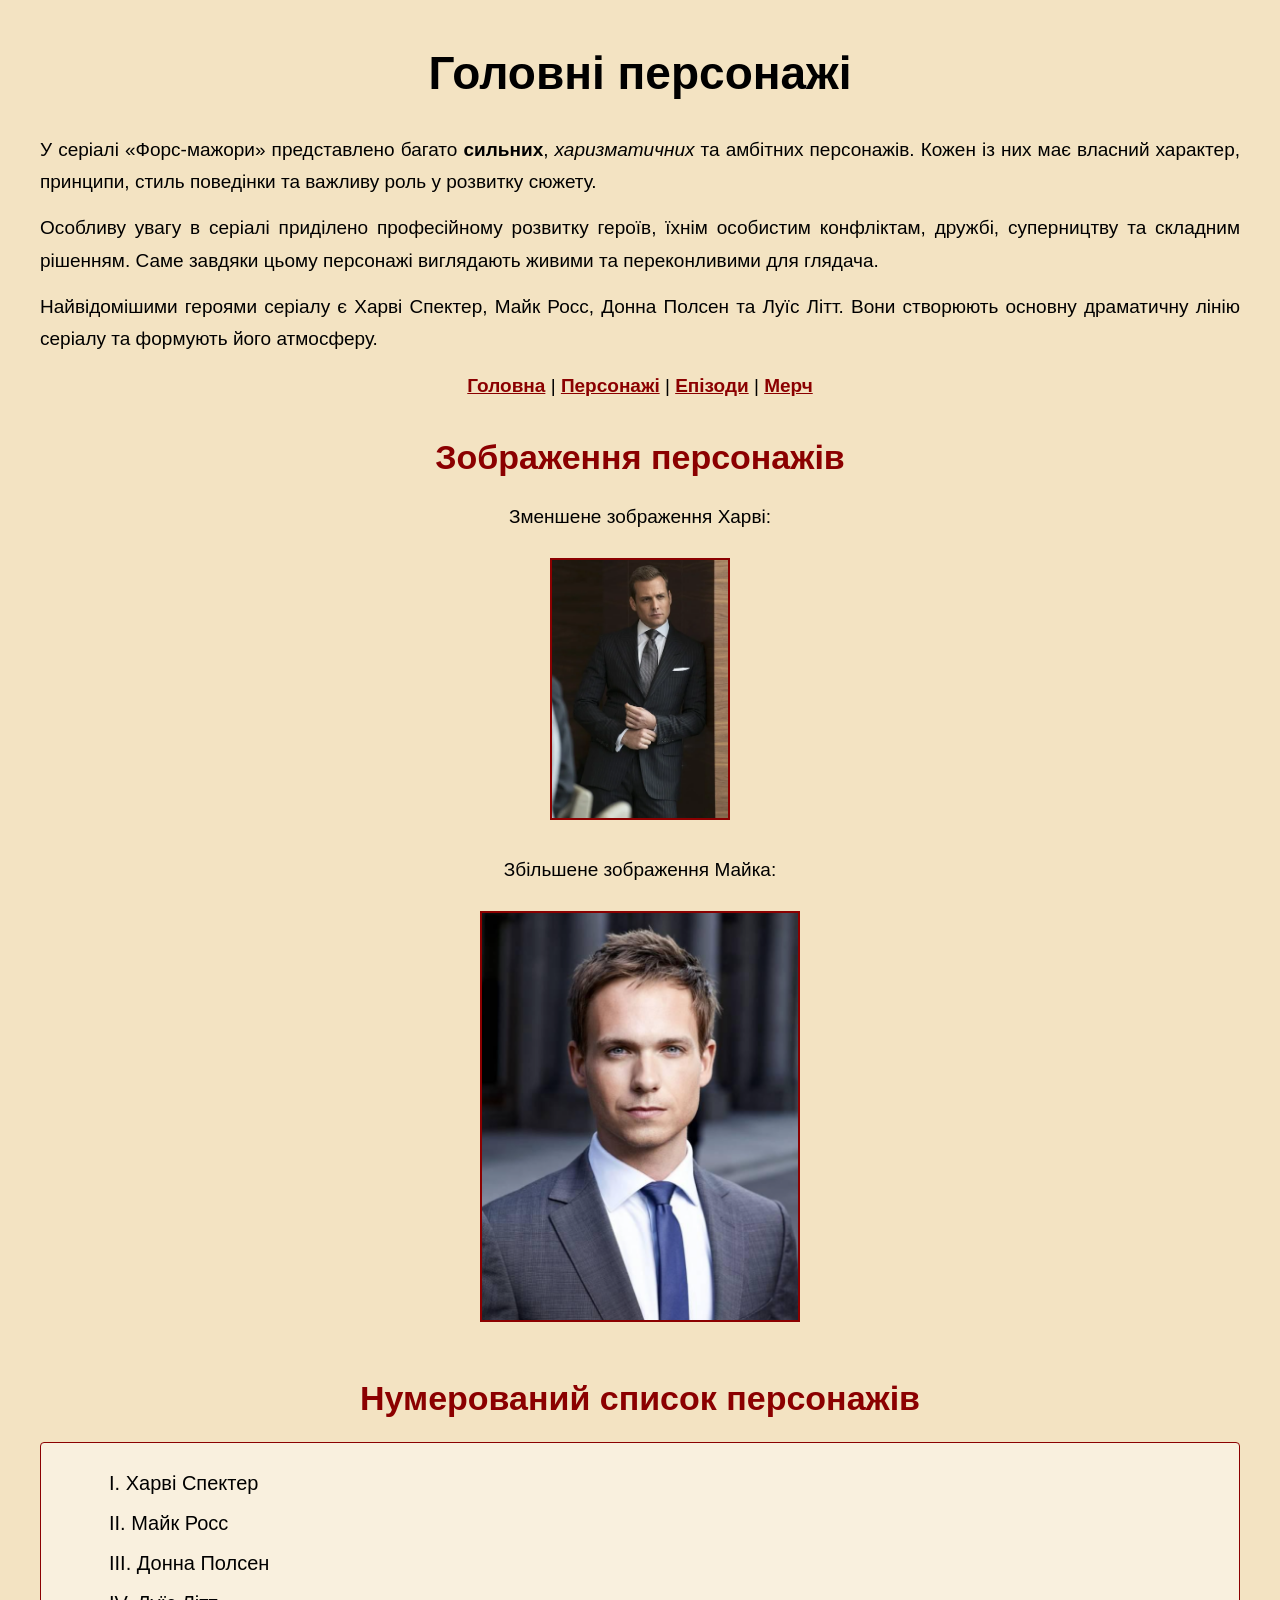
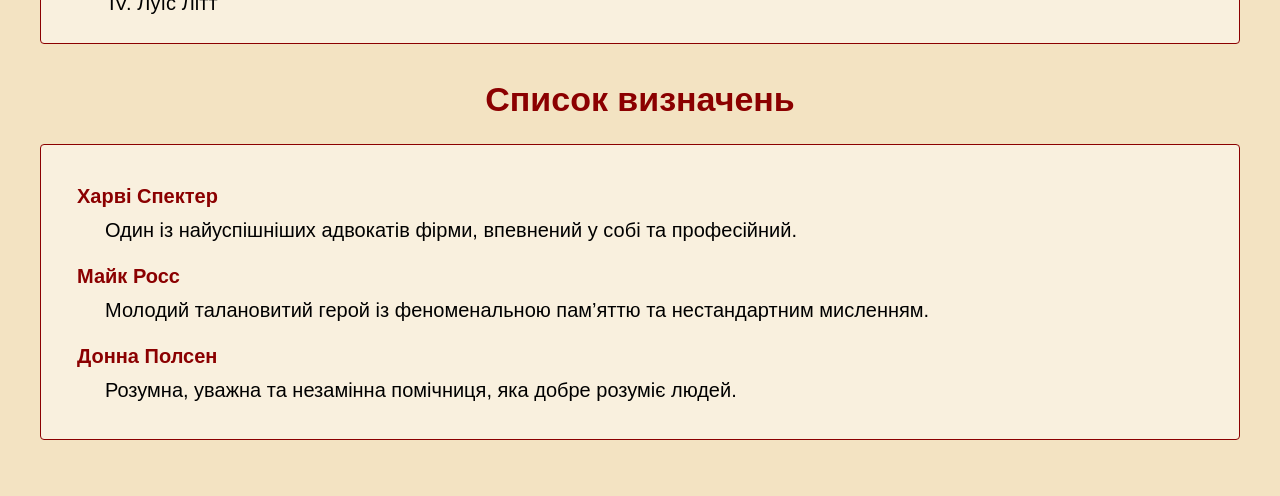
<file: characters.html>
<!DOCTYPE html>
<html lang="uk">
<head>
    <meta charset="UTF-8">
    <meta name="author" content="Вернік Ольга">
    <meta name="viewport" content="width=device-width, initial-scale=1.0">
    <title>Форс-мажори - Персонажі</title>
    <link rel="stylesheet" href="style.css">
</head>
<body class="ochre-page">
    <div class="page">
        <div class="content">

            <h1>Головні персонажі</h1>

            <p class="justify-text">
                У серіалі «Форс-мажори» представлено багато <b>сильних</b>,
                <i>харизматичних</i> та амбітних персонажів. Кожен із них має власний характер,
                принципи, стиль поведінки та важливу роль у розвитку сюжету.
            </p>

            <p class="justify-text">
                Особливу увагу в серіалі приділено професійному розвитку героїв, їхнім особистим
                конфліктам, дружбі, суперництву та складним рішенням. Саме завдяки цьому персонажі
                виглядають живими та переконливими для глядача.
            </p>

            <p class="justify-text">
                Найвідомішими героями серіалу є Харві Спектер, Майк Росс, Донна Полсен та Луїс Літт.
                Вони створюють основну драматичну лінію серіалу та формують його атмосферу.
            </p>

            <p class="center-text">
                <a href="index.html">Головна</a> |
                <a href="characters.html">Персонажі</a> |
                <a href="episodes.html">Епізоди</a> |
                <a href="merch.html">Мерч</a>
            </p>

            <h2>Зображення персонажів</h2>

            <p class="center-text">
                Зменшене зображення Харві:
            </p>

            <p class="image-center">
                <a href="images/harvey.png" target="_blank">
                    <img class="character-small" src="images/harvey.png" alt="Харві Спектер">
                </a>
            </p>

            <p class="center-text">
                Збільшене зображення Майка:
            </p>

            <p class="image-center">
                <a href="images/mike.png" target="_blank">
                    <img class="character-large" src="images/mike.png" alt="Майк Росс">
                </a>
            </p>

            <h2>Нумерований список персонажів</h2>

            <div class="list-box">
                <ol type="I">
                    <li>Харві Спектер</li>
                    <li>Майк Росс</li>
                    <li>Донна Полсен</li>
                    <li>Луїс Літт</li>
                </ol>
            </div>

            <h2>Список визначень</h2>

            <dl>
                <dt>Харві Спектер</dt>
                <dd>Один із найуспішніших адвокатів фірми, впевнений у собі та професійний.</dd>

                <dt>Майк Росс</dt>
                <dd>Молодий талановитий герой із феноменальною пам’яттю та нестандартним мисленням.</dd>

                <dt>Донна Полсен</dt>
                <dd>Розумна, уважна та незамінна помічниця, яка добре розуміє людей.</dd>
            </dl>

        </div>
    </div>
</body>
</html>
</file>
<file: style.css>
/* =====================================================
   ЗАГАЛЬНІ СТИЛІ
===================================================== */

/* Налаштування розміру елементів */
* {
    box-sizing: border-box;
}

/* Основні стилі сторінки */
body {
    margin: 0;
    font-family: Arial, Verdana, sans-serif;
    font-size: 18px;
    line-height: 1.6;
}

/* Основна область сторінки */
.page {
    width: 100%;
    min-height: 100vh;
    padding: 24px 36px;
}

/* Контейнер для вмісту */
.content {
    max-width: 1200px;
    margin: 0 auto;
}

/* Заголовок першого рівня */
h1 {
    font-size: 46px;
    line-height: 1.3;
    text-align: center;
    margin: 20px 0 30px;
}

/* Заголовок другого рівня */
h2 {
    font-size: 34px;
    line-height: 1.4;
    text-align: center;
    margin: 32px 0 20px;
}

/* Заголовок третього рівня */
h3 {
    font-size: 26px;
    line-height: 1.4;
    text-align: center;
    margin: 20px 0;
}

/* Абзаци */
p {
    font-size: 19px;
    line-height: 1.7;
    margin: 14px 0;
}

/* Посилання */
a {
    text-decoration: underline;
    font-weight: bold;
}

/* Посилання при наведенні */
a:hover {
    text-decoration: none;
}

/* Вирівнювання по центру */
.center-text {
    text-align: center;
}

/* Вирівнювання по ширині */
.justify-text {
    text-align: justify;
}

/* Центрування зображень */
.image-center {
    text-align: center;
}

/* Загальні стилі для картинок */
img {
    max-width: 100%;
    height: auto;
    margin: 10px;
}


/* =====================================================
   ЧЕРВОНІ СТОРІНКИ
===================================================== */

/* Сторінки з темно-червоним фоном */
.red-page {
    background-color: #5f0710;
    color: white;
}

/* Заголовки на червоних сторінках */
.red-page h1,
.red-page h2,
.red-page h3 {
    color: white;
}

/* Посилання на червоних сторінках */
.red-page a {
    color: white;
}

/* Відвідані посилання на червоних сторінках */
.red-page a:visited {
    color: #d9d9d9;
}

/* Посилання при наведенні на червоних сторінках */
.red-page a:hover {
    color: #ffd6d6;
}


/* =====================================================
   ГОЛОВНА СТОРІНКА З ФОНОВОЮ КАРТИНКОЮ
===================================================== */

/* Фон головної сторінки */
.home-page {
    background-color: #5f0710;
    background-image: url("images/background.jpg");
    background-repeat: no-repeat;
    background-position: right bottom;
    background-size: 430px auto;
    background-attachment: fixed;
}

/* Головний заголовок */
#main-title {
    color: white !important;
    font-size: 50px;
    letter-spacing: 2px;
}

/* Спеціальний абзац */
#special-paragraph {
    color: #eeeeee;
    font-style: italic;
    text-align: left;
    line-height: 1.8;
}

/* Чорний абзац по центру */
.black-center-paragraph {
    color: black;
    text-align: center;
    background-color: rgba(255, 255, 255, 0.45);
    padding: 10px;
    border-radius: 6px;
}


/* =====================================================
   ОХРА СТОРІНКИ
===================================================== */

/* Сторінки зі світлим фоном */
.ochre-page {
    background-color: #f3e3c2;
    color: black;
}

/* Заголовок першого рівня на охра-сторінках */
.ochre-page h1 {
    color: black;
}

/* Заголовки другого і третього рівня на охра-сторінках */
.ochre-page h2,
.ochre-page h3 {
    color: #8b0000;
}

/* Посилання на охра-сторінках */
.ochre-page a {
    color: #8b0000;
}

/* Відвідані посилання на охра-сторінках */
.ochre-page a:visited {
    color: #5a3210;
}

/* Посилання при наведенні на охра-сторінках */
.ochre-page a:hover {
    color: white;
    background-color: #8b0000;
}


/* =====================================================
   СТИЛІ ДЛЯ СПИСКІВ
===================================================== */

/* Блок для списків */
.list-box {
    width: 100%;
    margin: 20px auto 32px;
    padding: 18px 36px;
    border: 1px solid currentColor;
    border-radius: 4px;
}

/* Маркований і нумерований списки */
ul,
ol {
    margin: 0;
    padding-left: 28px;
    list-style-position: inside;
    font-size: 20px;
    line-height: 1.8;
}

/* Елементи списків */
li {
    margin: 4px 0;
    padding-left: 4px;
}

/* Список визначень */
dl {
    width: 100%;
    margin: 20px auto 32px;
    padding: 22px 36px;
    border: 1px solid currentColor;
    border-radius: 4px;
    font-size: 20px;
    line-height: 1.7;
}

/* Термін у списку визначень */
dt {
    font-weight: bold;
    margin-top: 12px;
}

/* Опис терміна у списку визначень */
dd {
    margin-left: 28px;
    margin-bottom: 10px;
}

/* Списки на червоних сторінках */
.red-page .list-box,
.red-page dl {
    background-color: rgba(0, 0, 0, 0.12);
    border-color: white;
    color: white;
}

/* Списки на охра-сторінках */
.ochre-page .list-box,
.ochre-page dl {
    background-color: rgba(255, 255, 255, 0.45);
    border-color: #8b0000;
    color: black;
}

/* Терміни на охра-сторінках */
.ochre-page dt {
    color: #8b0000;
}


/* =====================================================
   ТАБЛИЦІ
===================================================== */

/* Загальний стиль таблиці */
table {
    width: 100%;
    border-collapse: collapse;
    margin: 28px auto;
    font-size: 17px;
    line-height: 1.5;
}

/* Заголовок таблиці */
caption {
    font-size: 22px;
    font-weight: bold;
    margin-bottom: 12px;
    padding: 10px;
}

/* Комірки таблиці */
td,
th {
    border: 2px solid currentColor;
    padding: 12px;
    text-align: center;
    vertical-align: middle;
}

/* Заголовкові комірки */
th {
    font-size: 18px;
    font-weight: bold;
}

/* Таблиці на червоних сторінках */
.red-page table {
    color: white;
    background-color: #4a0b13;
}

/* Заголовок таблиці на червоних сторінках */
.red-page caption {
    color: white;
}

/* Шапка таблиці на червоних сторінках */
.red-page th {
    background-color: #2b0000;
    color: white;
}

/* Комірки таблиці на червоних сторінках */
.red-page td {
    background-color: #7b0d17;
    color: white;
}

/* Таблиці на охра-сторінках */
.ochre-page table {
    color: black;
    background-color: #fff7ea;
}

/* Заголовок таблиці на охра-сторінках */
.ochre-page caption {
    color: #8b0000;
}

/* Шапка таблиці на охра-сторінках */
.ochre-page th {
    background-color: #d9c3a0;
    color: #4b0a14;
}

/* Комірки таблиці на охра-сторінках */
.ochre-page td {
    background-color: #fffaf2;
    color: black;
}


/* =====================================================
   КАРТИНКИ
===================================================== */

/* Постер */
.poster-img {
    width: 260px;
    height: auto;
    border: 3px solid white;
}

/* Маленьке зображення персонажа */
.character-small {
    width: 180px;
    height: auto;
    border: 2px solid #8b0000;
}

/* Велике зображення персонажа */
.character-large {
    width: 320px;
    height: auto;
    border: 2px solid #8b0000;
}

/* Ряд із зображеннями мерчу */
.merch-row {
    display: flex;
    justify-content: center;
    align-items: flex-start;
    gap: 30px;
    flex-wrap: wrap;
    margin: 20px 0 40px;
}

/* Картка мерчу */
.merch-card {
    width: 260px;
    text-align: center;
}

/* Картинка всередині картки мерчу */
.merch-card img {
    width: 230px;
    height: 230px;
    object-fit: cover;
    border: 2px solid #8b0000;
    background-color: white;
}


/* =====================================================
   ФРЕЙМ
===================================================== */

/* Плаваючий фрейм */
iframe {
    width: 850px;
    height: 450px;
    max-width: 100%;
    border: 3px solid white;
    background-color: white;
}


/* =====================================================
   !IMPORTANT
===================================================== */

/* Посилання з підвищеним пріоритетом стилю */
.important-link {
    color: #ffd6d6 !important;
    font-weight: bold;
}


/* =====================================================
   ЛР 4 СЕЛЕКТОРИ
===================================================== */

/* Контекстний селектор: всі абзаци всередині selectors-demo */
.selectors-demo p {
    font-size: 18px;
    line-height: 1.8;
}

/* Контекстний селектор: span всередині li всередині selectors-demo */
.selectors-demo li span {
    color: #ffd6d6;
    font-weight: bold;
}

/* Дочірній селектор: тільки прямий h3 всередині selectors-demo */
.selectors-demo > h3 {
    color: white;
    text-align: center;
    border-bottom: 2px solid white;
    padding-bottom: 10px;
}


/* Дочірній селектор: тільки прямі p всередині law-card */
.law-card > p {
    background-color: rgba(255, 255, 255, 0.18);
    padding: 12px;
    border-left: 4px solid white;
}

/* Сусідній селектор: перший p одразу після h4 */
.law-card h4 + p {
    font-style: italic;
    color: #ffe6e6;
}

/* Сусідній селектор: друга law-card після першої law-card */
.law-card + .law-card {
    margin-top: 30px;
    border-top: 2px dashed white;
    padding-top: 20px;
}

/* Блок для демонстрації селекторів */
.selectors-demo {
    margin-top: 30px;
    padding: 24px;
    border: 2px solid white;
    background-color: rgba(0, 0, 0, 0.18);
}

/* Картка всередині демонстраційного блоку */
.law-card {
    margin-top: 20px;
    padding: 18px;
    border: 1px solid white;
}

/* Заголовок картки */
.law-card h4 {
    font-size: 24px;
    margin-bottom: 12px;
    color: white;
}

/* =====================================================
   ЛР 5: ПОЗИЦІОНУВАННЯ+
===================================================== */

.position-demo {
    margin-top: 36px;
    padding: 24px;
    border: 2px solid white;
    background-color: rgba(0, 0, 0, 0.18);
}

/* Псевдоелемент before */
.position-demo h3::before {
    content: "⚖ ";
    color: #ffd6d6;
}

/* Псевдоелемент after */
.position-demo h3::after {
    content: " ⚖";
    color: #ffd6d6;
}

/* Область для демонстрації position */
.position-area {
    position: relative;
    min-height: 250px;
    margin: 24px 0;
    padding: 20px;
    border: 1px solid white;
    background-color: rgba(255, 255, 255, 0.08);
}

/* Загальний вигляд позиційних блоків */
.position-box {
    width: 170px;
    height: 80px;
    padding: 20px;
    text-align: center;
    font-weight: bold;
    border: 2px solid white;
}

/* Static: звичайне положення елемента */
.static-box {
    position: static;
    background-color: #4a0b13;
}

/* Relative: зміщення відносно свого звичайного місця */
.relative-box {
    position: relative;
    left: 210px;
    top: 20px;
    background-color: #8b0000;
}

/* Absolute: точне розміщення всередині position-area */
.absolute-box {
    position: absolute;
    right: 25px;
    top: 35px;
    background-color: #2b0000;
}

/* Секція з плаваючим блоком */
.float-section {
    margin-top: 26px;
    padding: 18px;
    border: 1px solid white;
    overflow: auto;
}

/* Float: блок плаває ліворуч, текст його обтікає */
.float-box {
    float: left;
    width: 190px;
    padding: 20px;
    margin: 0 20px 15px 0;
    background-color: #8b0000;
    border: 2px solid white;
    text-align: center;
    font-weight: bold;
}

/* Рядковий елемент span */
.highlight-word {
    color: #ffd6d6;
    font-weight: bold;
    font-style: italic;
}

/* Виділення термінів у тексті */
.term {
    color: #ffd6d6;
    font-weight: bold;
}

/* Навігаційні посилання для псевдокласів */
.pseudo-links {
    margin: 24px 0;
    text-align: center;
}

.pseudo-links a {
    margin: 0 12px;
}

/* Псевдоклас :link — ще не відвідане посилання */
.pseudo-links a:link {
    color: white;
}

/* Псевдоклас :visited — вже відвідане посилання */
.pseudo-links a:visited {
    color: #d9d9d9;
}

/* Псевдоклас :hover — наведення мишкою */
.pseudo-links a:hover {
    color: #ffd6d6;
    background-color: #8b0000;
}

/* Псевдоклас :active — момент натискання */
.pseudo-links a:active {
    color: yellow;
}

/* Псевдоклас :first-child — перший елемент списку */
.first-child-list li:first-child {
    color: #ffd6d6;
    font-weight: bold;
    border-left: 4px solid white;
    padding-left: 12px;
}

/* =====================================================
   ЛP 6: JAVASCRIPT
===================================================== */

/* Основний блок лабораторної 6 */
.js-demo {
    margin-top: 36px;
    padding: 24px;
    border: 2px solid white;
    background-color: rgba(0, 0, 0, 0.18);
}

/* Панель кнопок */
.button-panel {
    display: flex;
    flex-wrap: wrap;
    gap: 12px;
    justify-content: center;
    margin: 20px 0;
}

/* Кнопки JavaScript */
.button-panel button {
    padding: 10px 16px;
    border: 2px solid white;
    background-color: #8b0000;
    color: white;
    font-weight: bold;
    cursor: pointer;
}

/* Кнопки при наведенні */
.button-panel button:hover {
    background-color: white;
    color: #8b0000;
}

/* Блоки для виводу результатів */
.js-output {
    margin-top: 16px;
    padding: 14px;
    border: 1px solid white;
    background-color: rgba(255, 255, 255, 0.12);
}

/* =====================================================
   ЛАБОРАТОРНА РОБОТА: ПОДІЇ JAVASCRIPT
===================================================== */

/* Основний блок лабораторної з подіями */
.events-demo {
    margin-top: 36px;
    padding: 24px;
    border: 2px solid white;
    background-color: rgba(0, 0, 0, 0.18);
}

/* Кнопки в блоці подій */
.events-demo button {
    margin: 8px;
    padding: 10px 16px;
    border: 2px solid white;
    background-color: #8b0000;
    color: white;
    font-weight: bold;
    cursor: pointer;
}

/* Кнопки при наведенні */
.events-demo button:hover {
    background-color: white;
    color: #8b0000;
}

/* Список персонажів для делегування подій */
.event-list {
    margin-top: 16px;
}

/* Підсвічений персонаж */
.event-list .selected-character {
    background-color: rgba(255, 255, 255, 0.25);
    border-left: 5px solid white;
    padding-left: 12px;
}

/* Меню з data-action */
.behavior-menu {
    margin-top: 16px;
    text-align: center;
}

/* =====================================================
   ЛАБОРАТОРНА РОБОТА 8: ПОДІЇ МИШІ І ПЕРЕТЯГУВАННЯ
===================================================== */

/* Основний блок лабораторної 8 */
.mouse-demo {
    margin-top: 36px;
    padding: 24px;
    border: 2px solid white;
    background-color: rgba(0, 0, 0, 0.18);
}

/* Загальна зона гри */
.case-game {
    display: flex;
    gap: 30px;
    align-items: flex-start;
    margin-top: 24px;
}

/* Ліва панель з персонажами */
.lawyers-panel {
    width: 45%;
    padding: 20px;
    border: 2px solid white;
    background-color: rgba(255, 255, 255, 0.08);
}

/* Картка персонажа */
.lawyer-card {
    position: relative;
    width: 220px;
    margin: 14px 0;
    padding: 14px;
    border: 2px solid white;
    background-color: #8b0000;
    color: white;
    font-weight: bold;
    text-align: center;
    cursor: grab;
    user-select: none;
}

/* Стиль при наведенні миші */
.lawyer-card.hovered-lawyer {
    background-color: white;
    color: #8b0000;
    transform: scale(1.05);
}

/* Стиль під час перетягування */
.lawyer-card.dragging-lawyer {
    position: absolute;
    z-index: 1000;
    cursor: grabbing;
    opacity: 0.9;
}

/* Права зона юридичної справи */
.case-zone {
    width: 55%;
    min-height: 300px;
    padding: 20px;
    border: 2px dashed white;
    background-color: rgba(255, 255, 255, 0.10);
}

/* Коли персонажа можна покласти у справу */
.case-zone.active-case-zone {
    background-color: rgba(255, 255, 255, 0.22);
    border-color: #ffd6d6;
}

/* Результат вибору юриста */
.selected-lawyer {
    margin-top: 24px;
    padding: 18px;
    border: 2px solid white;
    background-color: #2b0000;
    color: white;
    font-weight: bold;
    text-align: center;
}

/* Адаптація для вузького екрана */
@media (max-width: 800px) {
    .case-game {
        flex-direction: column;
    }

    .lawyers-panel,
    .case-zone {
        width: 100%;
    }
}
</file>
